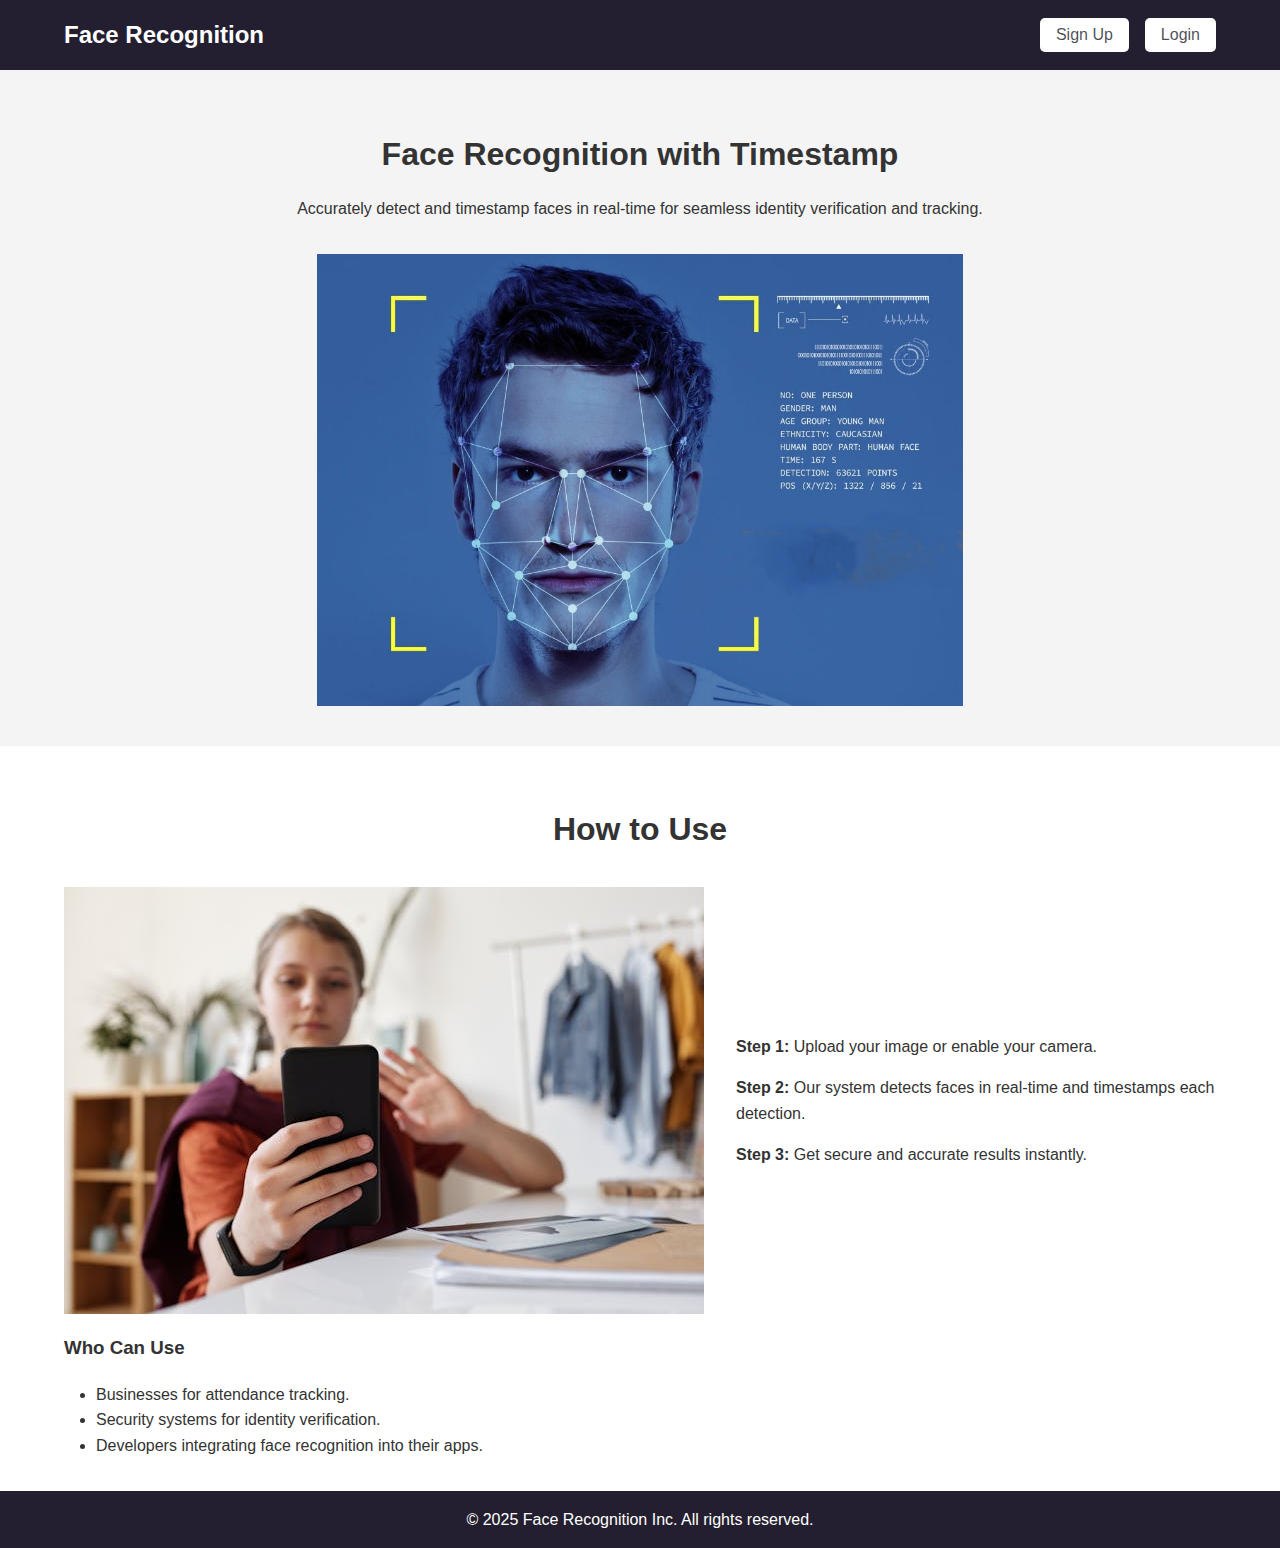
<file: index.html>
<!DOCTYPE html>
<html lang="en">

<head>
    <meta charset="UTF-8">
    <meta name="viewport" content="width=device-width, initial-scale=1.0">
    <title>Face Recognition</title>
    <link rel="stylesheet" href="style1.css">
</head>

<body>

    <header>
        <nav>
            <div class="container">
                <h1>Face Recognition</h1>
                <ul class="navbar">
                   
                    <a href="signup.html"><button>Sign Up</button></a>
                    <a href="login.html"><button>Login</button></a>

                </ul>
            </div>
        </nav>
    </header>

    <section class="banner">
        <div class="container">
            <h2>Face Recognition with Timestamp</h2>
            <p>Accurately detect and timestamp faces in real-time for seamless identity verification and tracking.</p>
            <img src="istockphoto-1139858627-1024x1024 @.jpg" alt="Face Recognition Banner">
        </div>
    </section>

    <section class="how-to-use">
        <div class="container">
            <h2>How to Use</h2>
            <div class="content">
                <img src="pexels-julia-m-cameron-4144290 (2).jpg" alt="How to Use">
                <div class="text">
                    <p><strong>Step 1:</strong> Upload your image or enable your camera.</p>
                    <p><strong>Step 2:</strong> Our system detects faces in real-time and timestamps each detection.</p>
                    <p><strong>Step 3:</strong> Get secure and accurate results instantly.</p>
                </div>
            </div>
            <h3>Who Can Use</h3>
            <ul>
                <li>Businesses for attendance tracking.</li>
                <li>Security systems for identity verification.</li>
                <li>Developers integrating face recognition into their apps.</li>
            </ul>
        </div>
    </section>

    <footer>
        <div class="container">
            <p>&copy; 2025 Face Recognition Inc. All rights reserved.</p>
        </div>
    </footer>

</body>

</html>
</file>
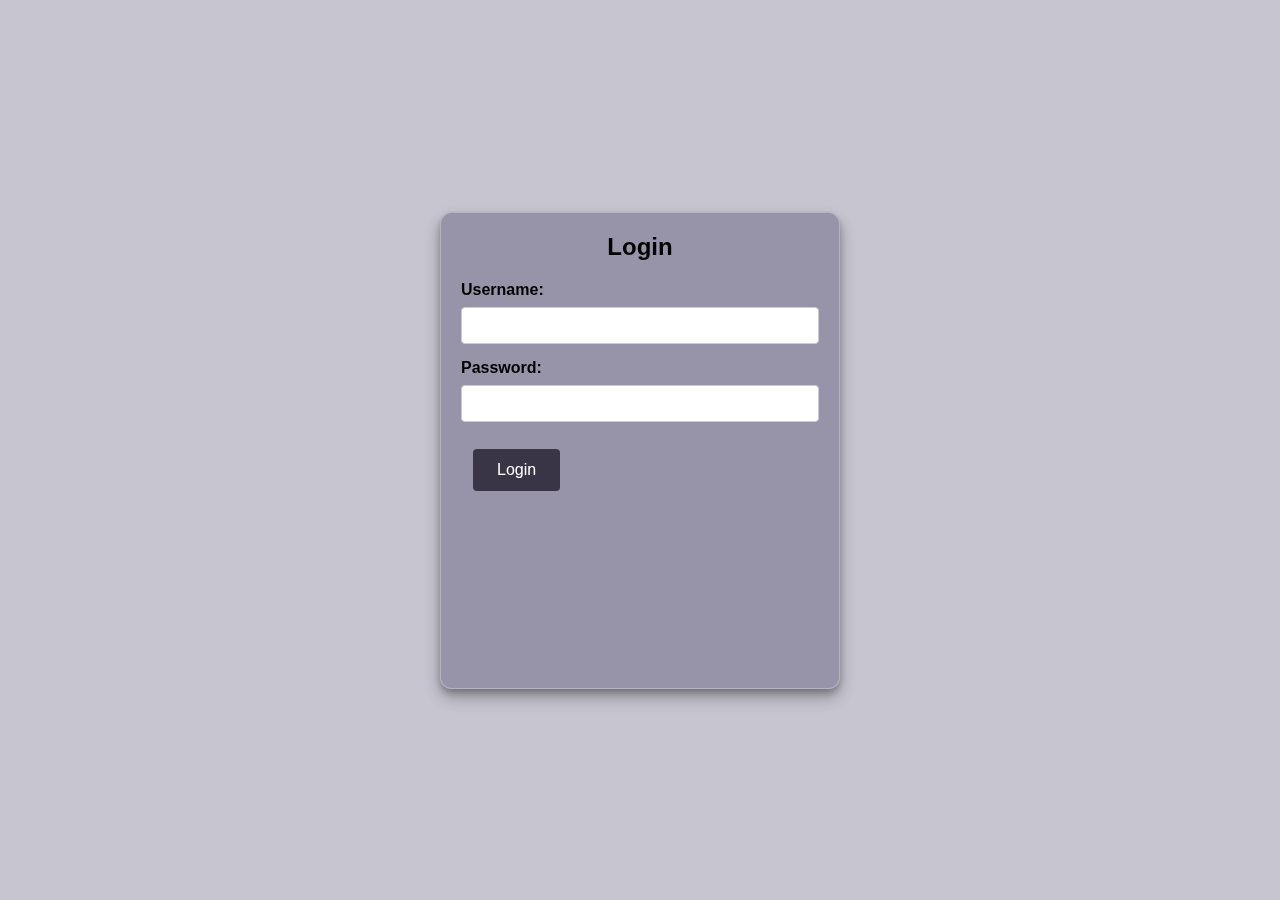
<file: login.html>
<!DOCTYPE html>
<html lang="en">
<head>
    <meta charset="UTF-8">
    <meta name="viewport" content="width=device-width, initial-scale=1.0">
    <title>Login</title>
    <link rel="stylesheet" href="login.css">
    <script src="login.js" defer></script>
</head>
<body>
    <form id="loginForm">
        <h2>Login</h2>
        <label for="username">Username:</label>
        <input type="text" id="username" required>
        <label for="password">Password:</label>
        <input type="password" id="password" required>
        <button type="submit">Login</button>
    </form>
</body>
</html>
</file>
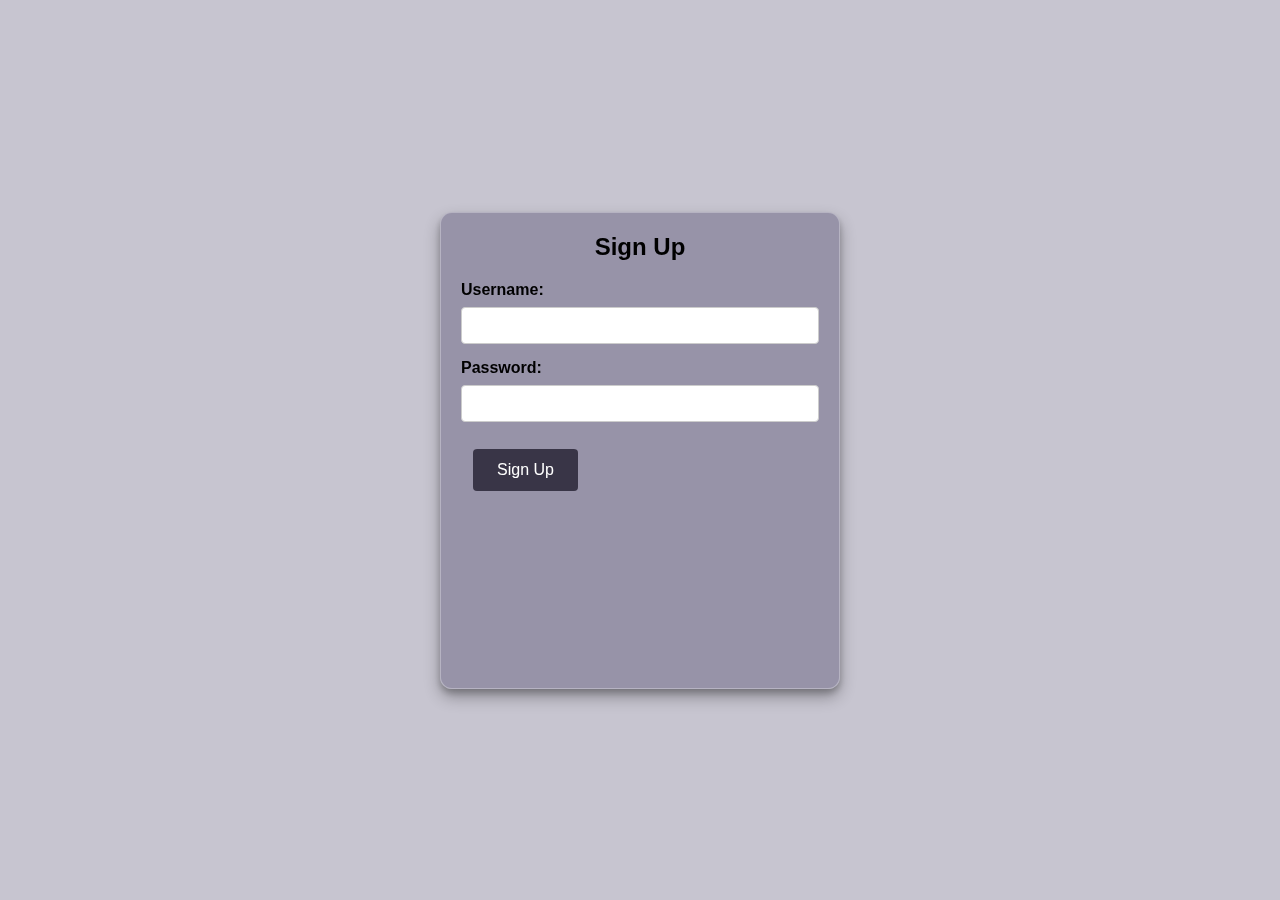
<file: signup.html>
<!DOCTYPE html>
<html lang="en">
<head>
    <meta charset="UTF-8">
    <meta name="viewport" content="width=device-width, initial-scale=1.0">
    <title>Sign Up</title>
    <link rel="stylesheet" href="sign.css">
    <script src="signup.js" defer></script>
</head>
<body>
    <form id="signupForm">
        <h2>Sign Up</h2>
        <label for="username">Username:</label>
        <input type="text" id="username" required>
        <label for="password">Password:</label>
        <input type="password" id="password" required>
        <button type="submit">Sign Up</button>
    </form>
</body>
</html>
</file>
<file: style1.css>
body {
    margin: 0;
    padding: 0;
    font-family: Arial, sans-serif;
    line-height: 1.6;
    color: #333;
}

.container {
    width: 90%;
    max-width: 1200px;
    margin: 0 auto;
}

/* Navbar Styles */
header {
    background: #241f30;
    color: white;
    padding: 1rem 0;
    position: sticky;
    top: 0;
    z-index: 1000;
}

header .container {
    display: flex;
    justify-content: space-between;
    align-items: center;
}

header h1 {
    margin: 0;
    font-size: 1.5rem;
}

.navbar {
    list-style: none;
    display: flex;
    gap: 1rem;
    margin: 0;
    padding: 0;
}

.navbar button {
    background: white;
    color: #241f30cf;
    border: none;
    padding: 0.5rem 1rem;
    cursor: pointer;
    border-radius: 5px;
    font-size: 1rem;
    transition: background 0.3s;
}

.navbar button:hover {
    background: #a9a2b9cf;
    color: white;
}

/* Banner Section Styles */
.banner {
    background: #f4f4f4;
    padding: 2rem 0;
    text-align: center;
}

.banner h2 {
    font-size: 2rem;
    margin-bottom: 1rem;
}

.banner img {
    max-width: 56%;
    height: auto;
    margin-top: 1rem;
}

/* How-to-use Section */
.how-to-use {
    background: #ffffff;
    padding: 2rem 0;
}

.how-to-use h2 {
    text-align: center;
    font-size: 2rem;
    margin-bottom: 2rem;
}

.how-to-use .content {
    display: flex;
    flex-wrap: wrap;
    align-items: center;
    gap: 2rem;
}

.how-to-use img {
    max-width: 100%;
    height: auto;
    flex: 1;
}

.how-to-use .text {
    flex: 1;
}

.how-to-use ul {
    list-style: disc;
    margin: 1rem 0 0 2rem;
    padding: 0;
}

/* Footer Styles */
footer {
    background:#241f30;
    color: white;
    text-align: center;
    padding: 1rem 0;
}

footer p {
    margin: 0;
}
</file>
<file: login.css>
* {
    margin: 0;
    padding: 0;
    box-sizing: border-box;
}

body {
    font-family: Arial, sans-serif;
    background-color: hsl(252deg 13% 46% / 38%);
    display: flex;
    justify-content: center;
    align-items: center;
    height: 100vh;
}

h2 {
    text-align: center;
    margin-bottom: 20px;
    color: black;
}

form {
    backdrop-filter: blur(12px);
    background-color: hsl(252deg 13% 46% / 53%);
    -webkit-backdrop-filter: blur(12px);
    padding: 20px;
    border-radius: 12px;
    box-shadow: 0 8px 16px rgba(0, 0, 0, 0.3),
        0 4px 6px rgba(0, 0, 0, 0.2);
    border: 1px solid rgba(255, 255, 255, 0.3);
    width: 100%;
    max-width: 400px;
    height: 53vh;
}

label {
    display: block;
    margin-bottom: 8px;
    font-weight: bold;
    color: black;
}

input[type="text"],
input[type="password"] {
    width: 100%;
    padding: 10px;
    margin-bottom: 15px;
    border: 1px solid #ccc;
    border-radius: 4px;

}


button {
    padding: 12px 24px;
    background-color: #241f30cf;
    color: white;
    border: none;
    border-radius: 4px;
    font-size: 16px;
    cursor: pointer;
    margin: 12px;
}

button:hover {
    background-color: #241f30;
}
</file>
<file: sign.css>
* {
    margin: 0;
    padding: 0;
    box-sizing: border-box;
}

body {
    font-family: Arial, sans-serif;
    background-color: hsl(252deg 13% 46% / 38%);

    display: flex;
    justify-content: center;
    align-items: center;
    height: 100vh;
}

h2 {
    text-align: center;
    margin-bottom: 20px;
    color: black;
}

form {
    background-color: hsl(252deg 13% 46% / 53%);
    backdrop-filter: blur(12px);
    -webkit-backdrop-filter: blur(12px);
    padding: 20px;
    border-radius: 12px;
    box-shadow: 0 8px 16px rgba(0, 0, 0, 0.3),
        0 4px 6px rgba(0, 0, 0, 0.2);
    border: 1px solid rgba(255, 255, 255, 0.3);
    width: 100%;
    max-width: 400px;
    height: 53vh;
}

label {
    display: block;
    margin-bottom: 8px;
    font-weight: bold;
    color: black;
}

input[type="text"],
input[type="password"] {
    width: 100%;
    padding: 10px;
    margin-bottom: 15px;
    border: 1px solid #ccc;
    border-radius: 4px;

}


button {
    padding: 12px 24px;
    background-color: #241f30cf;
    color: white;
    border: none;
    border-radius: 4px;
    font-size: 16px;
    cursor: pointer;
    margin: 12px;
}

button:hover {
    background-color: #241f30;
}
</file>
